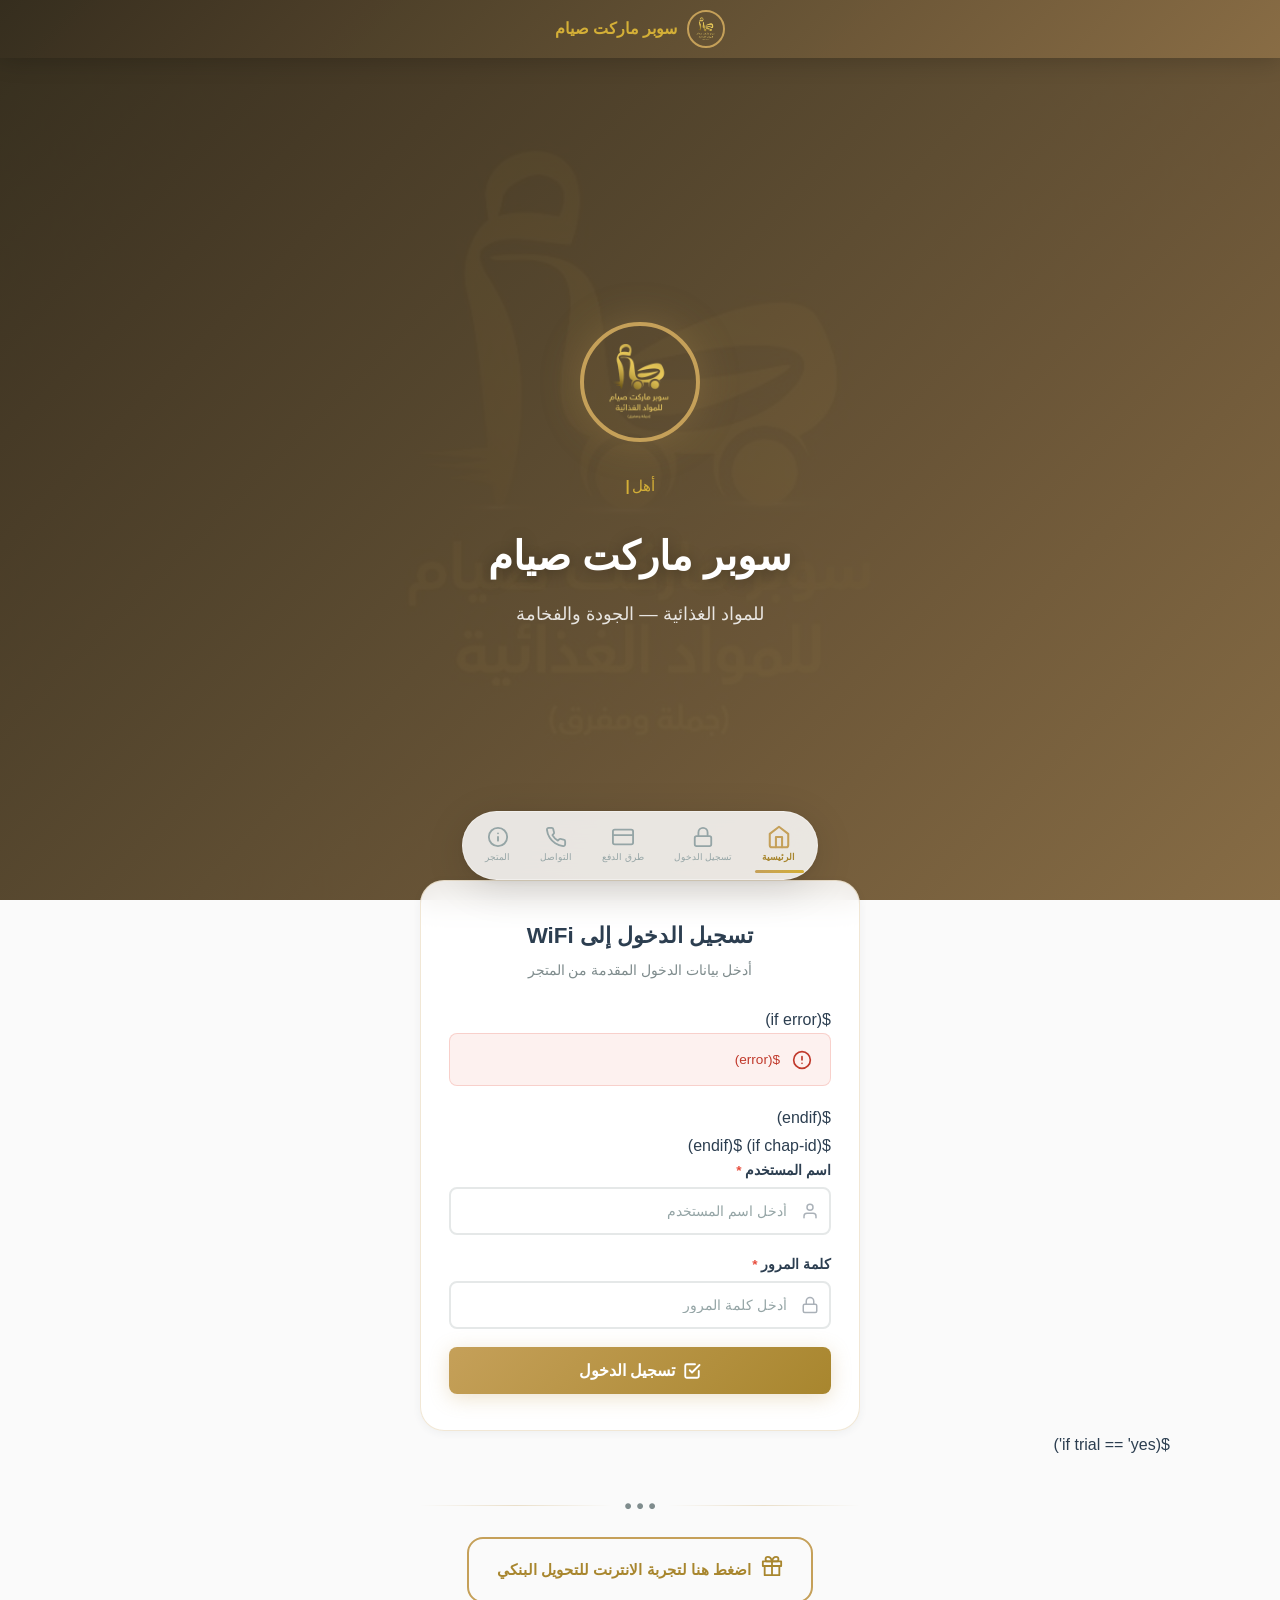
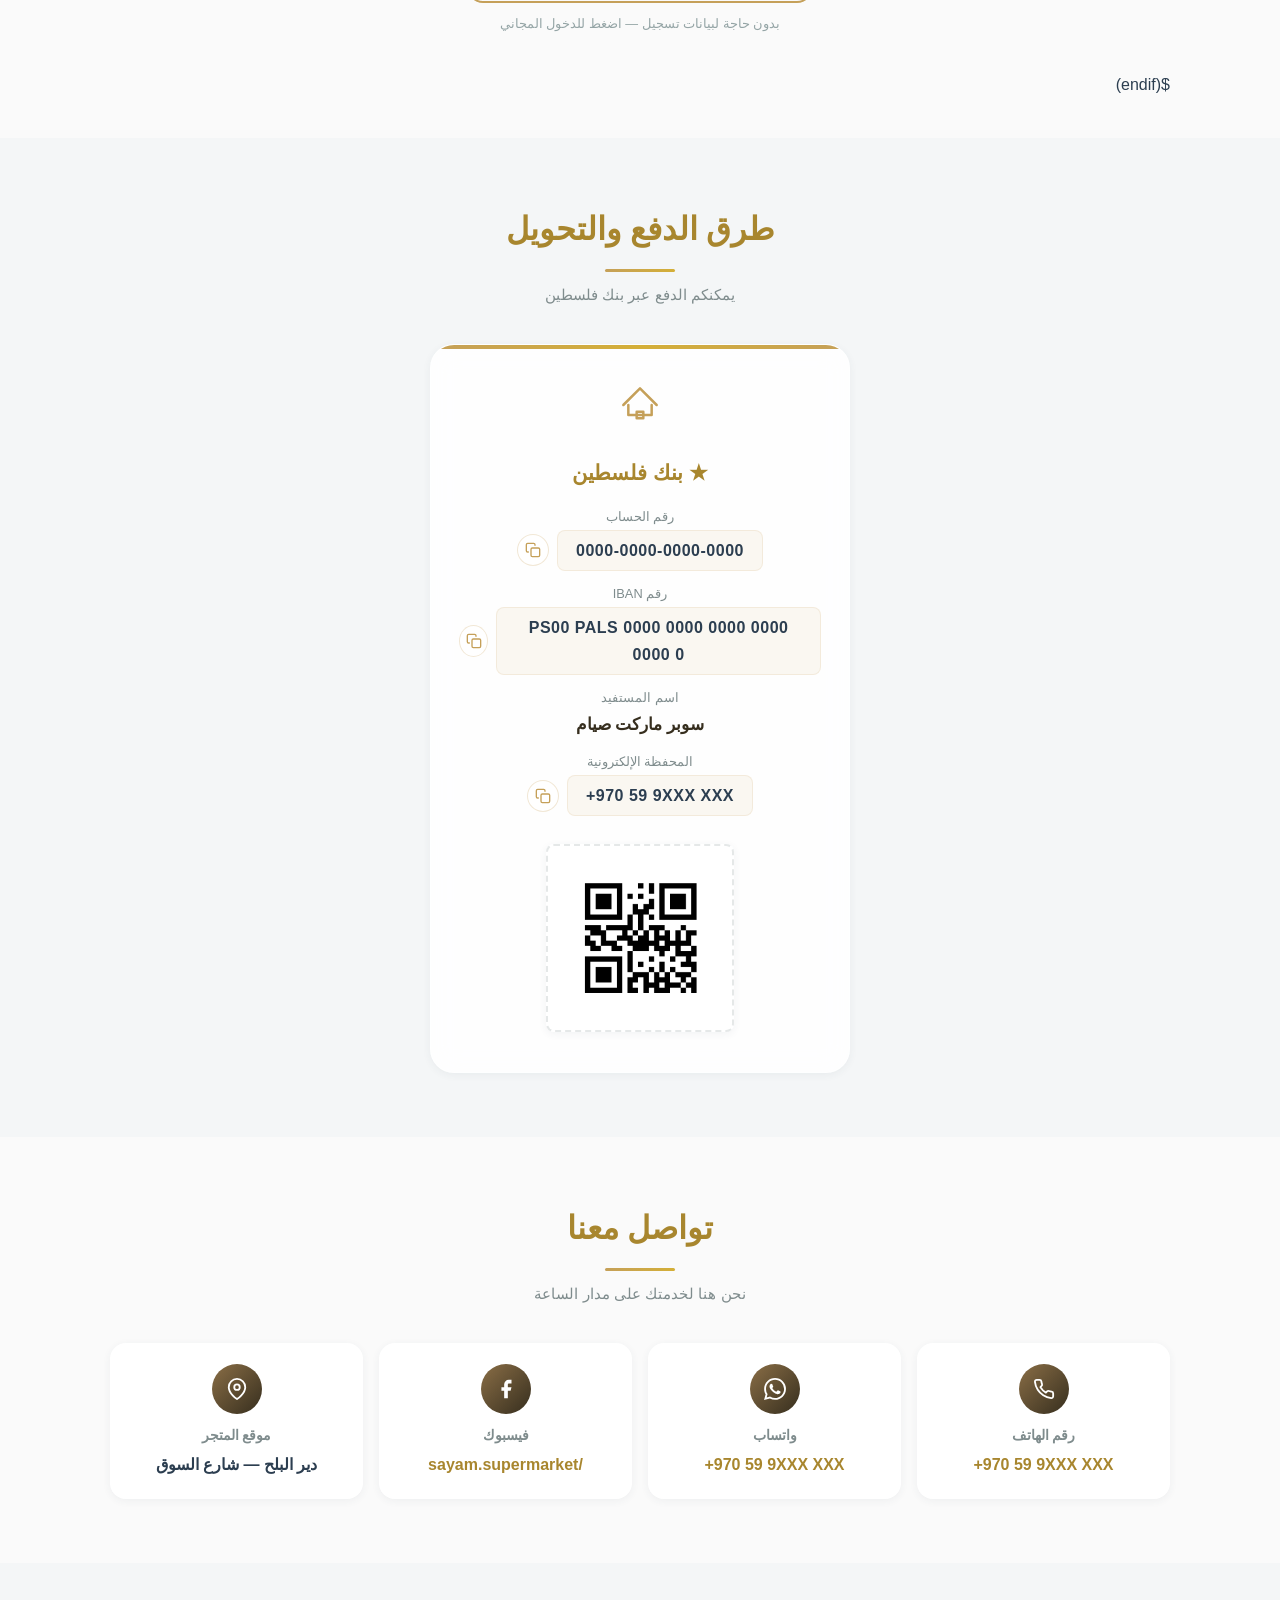
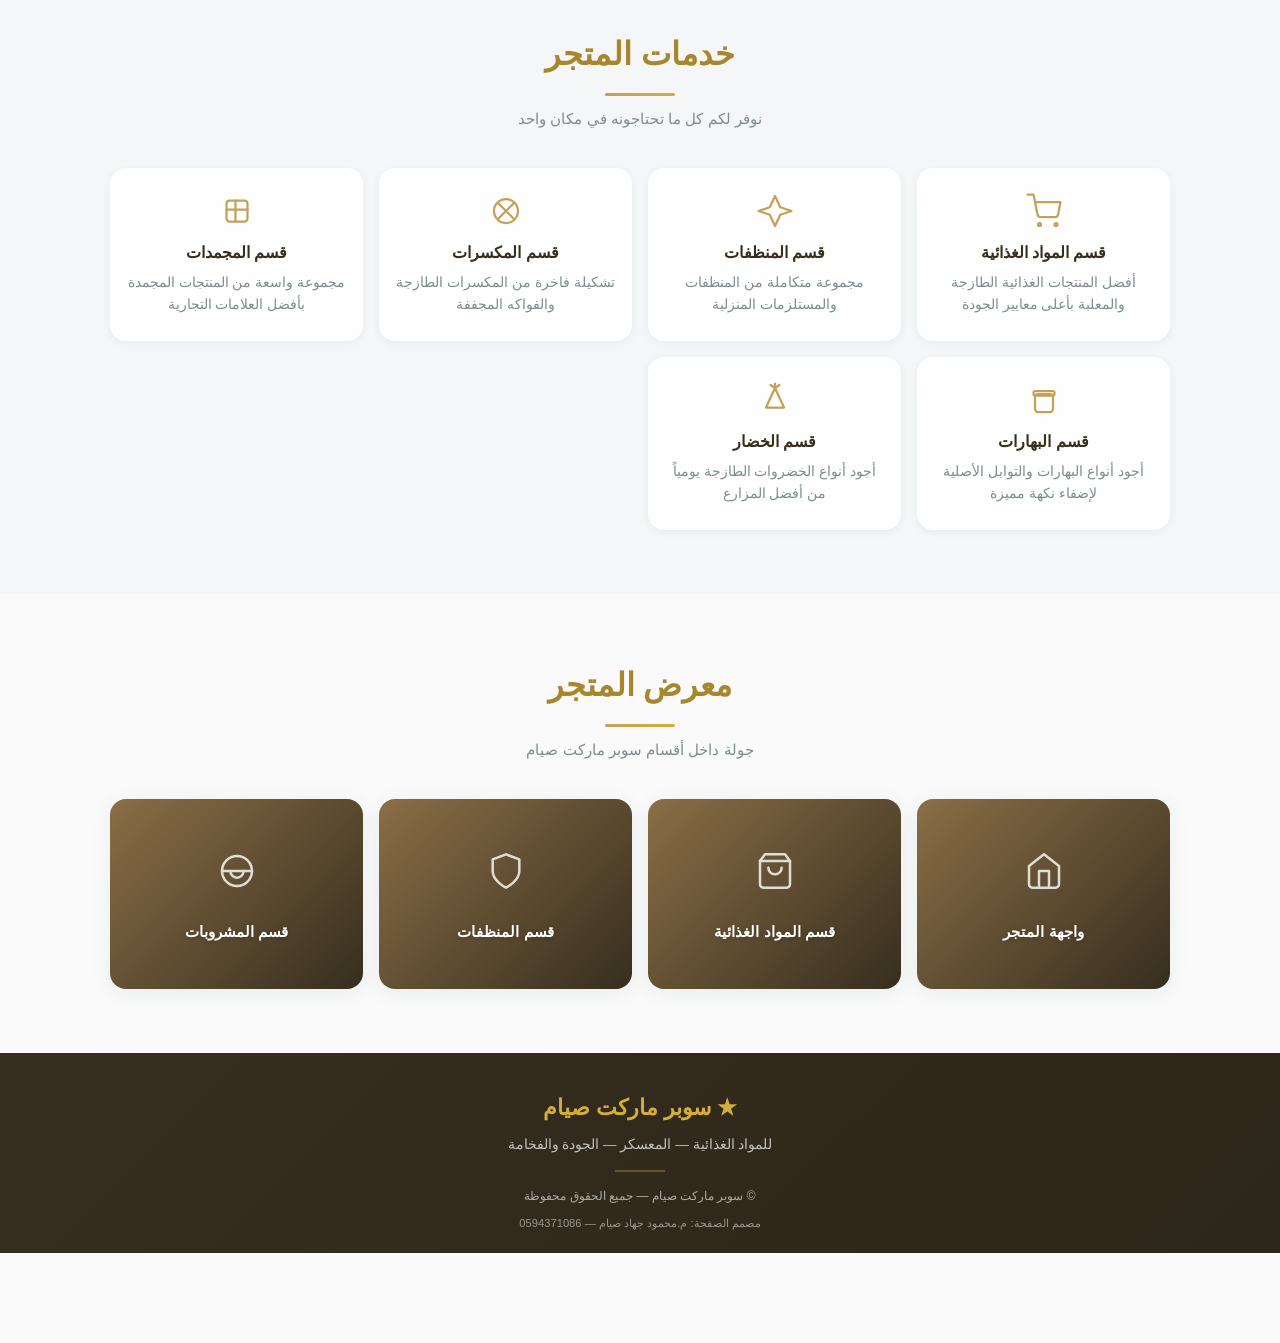
<file: index.html>
<!doctype html>
<html lang="ar" dir="rtl">
  <head>
    <meta charset="UTF-8" />
    <meta
      name="viewport"
      content="width=device-width,initial-scale=1.0,maximum-scale=5.0,user-scalable=yes"
    />
    <meta http-equiv="X-UA-Compatible" content="IE=edge" />
    <title>سوبر ماركت صيام - WiFi Hotspot</title>
    <meta
      name="description"
      content="بوابة الدخول لشبكة WiFi - سوبر ماركت صيام"
    />
    <meta name="theme-color" content="#362E1E" />
    <link rel="stylesheet" href="style.css" />
  </head>
  <body class="has-bottom-nav">
    <!-- ===== HEADER ===== -->
    <header class="header">
      <div class="container">
        <div class="header-brand">
          <img
            src="images/logo.png"
            alt="سوبر ماركت صيام"
            class="header-logo"
          />
          <span class="header-title">سوبر ماركت صيام</span>
        </div>
      </div>
    </header>

    <!-- ===== HERO ===== -->
    <section class="hero" id="home">
      <div class="hero-bg"></div>
      <div class="hero-content">
        <div class="hero-logo-wrap">
          <img src="images/logo.png" alt="سوبر ماركت صيام" class="hero-logo" />
        </div>
        <div class="hero-typing" id="hero-typing"></div>
        <h1 class="hero-title">سوبر ماركت صيام</h1>
        <p class="hero-subtitle">للمواد الغذائية — الجودة والفخامة</p>
      </div>
    </section>

    <!-- ===== LOGIN ===== -->
    <section class="login-section" id="login">
      <div class="container">
        <div class="login-card glass-card gold-border">
          <div class="login-card-header">
            <h2>تسجيل الدخول إلى WiFi</h2>
            <p>أدخل بيانات الدخول المقدمة من المتجر</p>
          </div>
          $(if error)
          <div class="error-alert">
            <svg
              class="error-icon"
              viewBox="0 0 24 24"
              fill="none"
              stroke="currentColor"
              stroke-width="2"
              stroke-linecap="round"
              stroke-linejoin="round"
            >
              <circle cx="12" cy="12" r="10" />
              <line x1="12" y1="8" x2="12" y2="12" />
              <line x1="12" y1="16" x2="12.01" y2="16" />
            </svg>
            <span>$(error)</span>
          </div>
          $(endif)
          <form
            id="login-form"
            action="$(link-login-only)"
            method="post"
            autocomplete="off"
          >
            <input type="hidden" name="dst" value="$(link-orig)" />
            <input type="hidden" name="popup" value="true" />
            $(if chap-id)
            <input type="hidden" name="chap-id" value="$(chap-id)" />
            <input
              type="hidden"
              name="chap-challenge"
              value="$(chap-challenge)"
            />
            $(endif)
            <div class="form-group">
              <label for="login-username"
                >اسم المستخدم <span class="required">*</span></label
              >
              <div class="input-wrapper">
                <span class="input-icon">
                  <svg
                    viewBox="0 0 24 24"
                    width="18"
                    height="18"
                    fill="none"
                    stroke="currentColor"
                    stroke-width="2"
                    stroke-linecap="round"
                    stroke-linejoin="round"
                  >
                    <path d="M20 21v-2a4 4 0 0 0-4-4H8a4 4 0 0 0-4 4v2" />
                    <circle cx="12" cy="7" r="4" />
                  </svg>
                </span>
                <input
                  type="text"
                  id="login-username"
                  name="username"
                  placeholder="أدخل اسم المستخدم"
                  required
                  autocomplete="username"
                />
              </div>
            </div>
            <div class="form-group">
              <label for="login-password"
                >كلمة المرور <span class="required">*</span></label
              >
              <div class="input-wrapper">
                <span class="input-icon">
                  <svg
                    viewBox="0 0 24 24"
                    width="18"
                    height="18"
                    fill="none"
                    stroke="currentColor"
                    stroke-width="2"
                    stroke-linecap="round"
                    stroke-linejoin="round"
                  >
                    <rect x="3" y="11" width="18" height="11" rx="2" ry="2" />
                    <path d="M7 11V7a5 5 0 0 1 10 0v4" />
                  </svg>
                </span>
                <input
                  type="password"
                  id="login-password"
                  name="password"
                  placeholder="أدخل كلمة المرور"
                  required
                  autocomplete="current-password"
                />
              </div>
            </div>
            <button type="submit" id="login-btn" class="btn btn-primary">
              <svg
                viewBox="0 0 24 24"
                width="18"
                height="18"
                fill="none"
                stroke="currentColor"
                stroke-width="2.5"
                stroke-linecap="round"
                stroke-linejoin="round"
              >
                <polyline points="9 11 12 14 22 4" />
                <path
                  d="M21 12v7a2 2 0 0 1-2 2H5a2 2 0 0 1-2-2V5a2 2 0 0 1 2-2h11"
                />
              </svg>
              تسجيل الدخول
            </button>
          </form>
        </div>

        $(if trial == 'yes')
        <div class="trial-section">
          <div class="trial-divider"><span>&#9679; &#9679; &#9679;</span></div>
          <a
            href="$(link-login-only)?dst=$(link-orig-esc)&username=T-$(mac-esc)"
            class="trial-btn"
            rel="nofollow"
          >
            <span class="trial-btn-icon">
              <svg
                viewBox="0 0 24 24"
                width="22"
                height="22"
                fill="none"
                stroke="currentColor"
                stroke-width="2"
                stroke-linecap="round"
                stroke-linejoin="round"
              >
                <polyline points="20 12 20 22 4 22 4 12" />
                <rect x="2" y="7" width="20" height="5" />
                <line x1="12" y1="7" x2="12" y2="22" />
                <path d="M12 7H7.5a2.5 2.5 0 0 1 0-5C11 2 12 7 12 7z" />
                <path d="M12 7h4.5a2.5 2.5 0 0 0 0-5C13 2 12 7 12 7z" />
              </svg>
            </span>
            اضغط هنا لتجربة الانترنت للتحويل البنكي
          </a>
          <span class="trial-hint"
            >بدون حاجة لبيانات تسجيل — اضغط للدخول المجاني</span
          >
        </div>
        $(endif)
      </div>
    </section>

    <!-- ===== PAYMENT ===== -->
    <section class="section payment" id="payment">
      <div class="container">
        <h2 class="section-title">طرق الدفع والتحويل</h2>
        <p class="section-subtitle">يمكنكم الدفع عبر بنك فلسطين</p>
        <div class="payment-single glass-card animate-on-scroll">
          <div class="payment-icon">
            <svg
              viewBox="0 0 24 24"
              width="40"
              height="40"
              fill="none"
              stroke="var(--gold)"
              stroke-width="1.5"
              stroke-linecap="round"
              stroke-linejoin="round"
            >
              <polyline points="2 12 12 2 22 12" />
              <path d="M5 12v6h14v-6" />
              <rect x="10" y="16" width="4" height="4" />
            </svg>
          </div>
          <div class="payment-bank-name">&#9733; بنك فلسطين</div>
          <div class="payment-row">
            <div class="label">رقم الحساب</div>
            <div class="value-copy-wrap">
              <span class="value" dir="ltr">0000-0000-0000-0000</span>
              <button
                class="copy-btn"
                data-copy="0000-0000-0000-0000"
                data-msg="تم نسخ رقم الحساب"
                type="button"
                title="نسخ"
              >
                <svg
                  viewBox="0 0 24 24"
                  width="16"
                  height="16"
                  fill="none"
                  stroke="currentColor"
                  stroke-width="2"
                  stroke-linecap="round"
                  stroke-linejoin="round"
                >
                  <rect x="9" y="9" width="13" height="13" rx="2" ry="2" />
                  <path
                    d="M5 15H4a2 2 0 0 1-2-2V4a2 2 0 0 1 2-2h9a2 2 0 0 1 2 2v1"
                  />
                </svg>
              </button>
            </div>
          </div>
          <div class="payment-row">
            <div class="label">رقم IBAN</div>
            <div class="value-copy-wrap">
              <span class="value" dir="ltr"
                >PS00 PALS 0000 0000 0000 0000 0000 0</span
              >
              <button
                class="copy-btn"
                data-copy="PS00 PALS 0000 0000 0000 0000 0000 0"
                data-msg="تم نسخ IBAN"
                type="button"
                title="نسخ"
              >
                <svg
                  viewBox="0 0 24 24"
                  width="16"
                  height="16"
                  fill="none"
                  stroke="currentColor"
                  stroke-width="2"
                  stroke-linecap="round"
                  stroke-linejoin="round"
                >
                  <rect x="9" y="9" width="13" height="13" rx="2" ry="2" />
                  <path
                    d="M5 15H4a2 2 0 0 1-2-2V4a2 2 0 0 1 2-2h9a2 2 0 0 1 2 2v1"
                  />
                </svg>
              </button>
            </div>
          </div>
          <div class="payment-row">
            <div class="label">اسم المستفيد</div>
            <span class="payment-beneficiary">سوبر ماركت صيام</span>
          </div>
          <div class="payment-row">
            <div class="label">المحفظة الإلكترونية</div>
            <div class="value-copy-wrap">
              <span class="value" dir="ltr">+970 59 9XXX XXX</span>
              <button
                class="copy-btn"
                data-copy="+970 59 9XXX XXX"
                data-msg="تم نسخ رقم المحفظة"
                type="button"
                title="نسخ"
              >
                <svg
                  viewBox="0 0 24 24"
                  width="16"
                  height="16"
                  fill="none"
                  stroke="currentColor"
                  stroke-width="2"
                  stroke-linecap="round"
                  stroke-linejoin="round"
                >
                  <rect x="9" y="9" width="13" height="13" rx="2" ry="2" />
                  <path
                    d="M5 15H4a2 2 0 0 1-2-2V4a2 2 0 0 1 2-2h9a2 2 0 0 1 2 2v1"
                  />
                </svg>
              </button>
            </div>
          </div>
          <div class="payment-qr-wrap">
            <img
              src="images/payment-qr.png"
              alt="QR Code بنك فلسطين"
              class="payment-qr"
            />
          </div>
        </div>
      </div>
    </section>

    <!-- ===== CONTACT ===== -->
    <section class="section contact" id="contact">
      <div class="container">
        <h2 class="section-title">تواصل معنا</h2>
        <p class="section-subtitle">نحن هنا لخدمتك على مدار الساعة</p>
        <div class="contact-grid">
          <div class="contact-card glass-card animate-on-scroll stagger-1">
            <div class="contact-card-icon">
              <svg
                viewBox="0 0 24 24"
                width="22"
                height="22"
                fill="none"
                stroke="currentColor"
                stroke-width="2"
                stroke-linecap="round"
                stroke-linejoin="round"
              >
                <path
                  d="M22 16.92v3a2 2 0 0 1-2.18 2 19.79 19.79 0 0 1-8.63-3.07 19.5 19.5 0 0 1-6-6 19.79 19.79 0 0 1-3.07-8.67A2 2 0 0 1 4.11 2h3a2 2 0 0 1 2 1.72 12.84 12.84 0 0 0 .7 2.81 2 2 0 0 1-.45 2.11L8.09 9.91a16 16 0 0 0 6 6l1.27-1.27a2 2 0 0 1 2.11-.45 12.84 12.84 0 0 0 2.81.7A2 2 0 0 1 22 16.92z"
                />
              </svg>
            </div>
            <h3>رقم الهاتف</h3>
            <p class="value" dir="ltr">
              <a href="tel:+970599XXXXXXX">+970 59 9XXX XXX</a>
            </p>
          </div>

          <div class="contact-card glass-card animate-on-scroll stagger-2">
            <div class="contact-card-icon">
              <svg
                viewBox="0 0 24 24"
                width="22"
                height="22"
                fill="currentColor"
              >
                <path
                  d="M17.472 14.382c-.297-.149-1.758-.867-2.03-.967-.273-.099-.471-.148-.67.15-.197.297-.767.966-.94 1.164-.173.199-.347.223-.644.075-.297-.15-1.255-.463-2.39-1.475-.883-.788-1.48-1.761-1.653-2.059-.173-.297-.018-.458.13-.606.134-.133.298-.347.446-.52.149-.174.198-.298.298-.497.099-.198.05-.371-.025-.52-.075-.149-.669-1.612-.916-2.207-.242-.579-.487-.5-.669-.51-.173-.008-.371-.01-.57-.01-.198 0-.52.074-.792.372-.272.297-1.04 1.016-1.04 2.479 0 1.462 1.065 2.875 1.213 3.074.149.198 2.096 3.2 5.077 4.487.709.306 1.262.489 1.694.625.712.227 1.36.195 1.871.118.571-.085 1.758-.719 2.006-1.413.248-.694.248-1.289.173-1.413-.074-.124-.272-.198-.57-.347m-5.421 7.403h-.004a9.87 9.87 0 01-5.031-1.378l-.361-.214-3.741.982.998-3.648-.235-.374a9.86 9.86 0 01-1.51-5.26c.001-5.45 4.436-9.884 9.888-9.884 2.64 0 5.122 1.03 6.988 2.898a9.825 9.825 0 012.893 6.994c-.003 5.45-4.437 9.884-9.885 9.884m8.413-18.297A11.815 11.815 0 0012.05 0C5.495 0 .16 5.335.157 11.892c0 2.096.547 4.142 1.588 5.945L.057 24l6.305-1.654a11.882 11.882 0 005.683 1.448h.005c6.554 0 11.89-5.335 11.893-11.893a11.821 11.821 0 00-3.48-8.413z"
                />
              </svg>
            </div>
            <h3>واتساب</h3>
            <p class="value" dir="ltr">
              <a
                href="https://wa.me/970599XXXXXXX"
                target="_blank"
                rel="noopener"
                >+970 59 9XXX XXX</a
              >
            </p>
          </div>

          <div class="contact-card glass-card animate-on-scroll stagger-3">
            <div class="contact-card-icon">
              <svg
                viewBox="0 0 24 24"
                width="22"
                height="22"
                fill="currentColor"
              >
                <path
                  d="M18 2h-3a5 5 0 00-5 5v3H7v4h3v8h4v-8h3l1-4h-4V7a1 1 0 011-1h3z"
                />
              </svg>
            </div>
            <h3>فيسبوك</h3>
            <p class="value">
              <a
                href="https://facebook.com/sayam.supermarket"
                target="_blank"
                rel="noopener"
                >/sayam.supermarket</a
              >
            </p>
          </div>

          <div class="contact-card glass-card animate-on-scroll stagger-4">
            <div class="contact-card-icon">
              <svg
                viewBox="0 0 24 24"
                width="22"
                height="22"
                fill="none"
                stroke="currentColor"
                stroke-width="2"
                stroke-linecap="round"
                stroke-linejoin="round"
              >
                <path d="M21 10c0 7-9 13-9 13s-9-6-9-13a9 9 0 0118 0z" />
                <circle cx="12" cy="10" r="3" />
              </svg>
            </div>
            <h3>موقع المتجر</h3>
            <p class="value">دير البلح — شارع السوق</p>
          </div>
        </div>
      </div>
    </section>

    <!-- ===== SERVICES ===== -->
    <section class="section services" id="about">
      <div class="container">
        <h2 class="section-title">خدمات المتجر</h2>
        <p class="section-subtitle">نوفر لكم كل ما تحتاجونه في مكان واحد</p>
        <div class="services-grid">
          <div class="service-card glass-card animate-on-scroll stagger-1">
            <span class="service-card-icon">
              <svg
                viewBox="0 0 24 24"
                width="36"
                height="36"
                fill="none"
                stroke="var(--gold)"
                stroke-width="1.5"
                stroke-linecap="round"
                stroke-linejoin="round"
              >
                <circle cx="9" cy="21" r="1" />
                <circle cx="20" cy="21" r="1" />
                <path d="M1 1h4l2.68 13.39a2 2 0 0 0 2 1.61h9.72a2 2 0 0 0 2-1.61L23 6H6" />
              </svg>
            </span>
            <h3>قسم المواد الغذائية</h3>
            <p>أفضل المنتجات الغذائية الطازجة والمعلبة بأعلى معايير الجودة</p>
          </div>

          <div class="service-card glass-card animate-on-scroll stagger-2">
            <span class="service-card-icon">
              <svg
                viewBox="0 0 24 24"
                width="36"
                height="36"
                fill="none"
                stroke="var(--gold)"
                stroke-width="1.5"
                stroke-linecap="round"
                stroke-linejoin="round"
              >
                <polygon points="12 2 15.5 9.5 23 12 15.5 14.5 12 22 8.5 14.5 1 12 8.5 9.5" />
              </svg>
            </span>
            <h3>قسم المنظفات</h3>
            <p>مجموعة متكاملة من المنظفات والمستلزمات المنزلية</p>
          </div>

          <div class="service-card glass-card animate-on-scroll stagger-3">
            <span class="service-card-icon">
              <svg
                viewBox="0 0 24 24"
                width="36"
                height="36"
                fill="none"
                stroke="var(--gold)"
                stroke-width="1.5"
                stroke-linecap="round"
                stroke-linejoin="round"
              >
                <circle cx="12" cy="12" r="8" />
                <path d="M7 7l10 10M17 7l-10 10" />
              </svg>
            </span>
            <h3>قسم المكسرات</h3>
            <p>تشكيلة فاخرة من المكسرات الطازجة والفواكه المجففة</p>
          </div>

          <div class="service-card glass-card animate-on-scroll stagger-4">
            <span class="service-card-icon">
              <svg
                viewBox="0 0 24 24"
                width="36"
                height="36"
                fill="none"
                stroke="var(--gold)"
                stroke-width="1.5"
                stroke-linecap="round"
                stroke-linejoin="round"
              >
                <rect x="5" y="5" width="14" height="14" rx="2" />
                <path d="M5 11h14M11 5v14" />
              </svg>
            </span>
            <h3>قسم المجمدات</h3>
            <p>مجموعة واسعة من المنتجات المجمدة بأفضل العلامات التجارية</p>
          </div>

          <div class="service-card glass-card animate-on-scroll stagger-5">
            <span class="service-card-icon">
              <svg
                viewBox="0 0 24 24"
                width="36"
                height="36"
                fill="none"
                stroke="var(--gold)"
                stroke-width="1.5"
                stroke-linecap="round"
                stroke-linejoin="round"
              >
                <rect x="6" y="8" width="12" height="12" rx="2" />
                <rect x="5" y="6" width="14" height="3" rx="1" />
              </svg>
            </span>
            <h3>قسم البهارات</h3>
            <p>أجود أنواع البهارات والتوابل الأصلية لإضفاء نكهة مميزة</p>
          </div>

          <div class="service-card glass-card animate-on-scroll stagger-6">
            <span class="service-card-icon">
              <svg
                viewBox="0 0 24 24"
                width="36"
                height="36"
                fill="none"
                stroke="var(--gold)"
                stroke-width="1.5"
                stroke-linecap="round"
                stroke-linejoin="round"
              >
                <polygon points="12,4 6,17 18,17" />
                <line x1="12" y1="4" x2="12" y2="1" />
                <line x1="12" y1="4" x2="9" y2="2" />
                <line x1="12" y1="4" x2="15" y2="2" />
              </svg>
            </span>
            <h3>قسم الخضار</h3>
            <p>أجود أنواع الخضروات الطازجة يومياً من أفضل المزارع</p>
          </div>
        </div>
      </div>
    </section>

    <!-- ===== GALLERY ===== -->
    <section class="section gallery">
      <div class="container">
        <h2 class="section-title">معرض المتجر</h2>
        <p class="section-subtitle">جولة داخل أقسام سوبر ماركت صيام</p>
        <div class="gallery-grid">
          <div class="gallery-item animate-on-scroll stagger-1">
            <div class="gallery-placeholder">
              <span class="gallery-placeholder-icon">
                <svg
                  viewBox="0 0 24 24"
                  width="40"
                  height="40"
                  fill="none"
                  stroke="currentColor"
                  stroke-width="1.5"
                  stroke-linecap="round"
                  stroke-linejoin="round"
                >
                  <path d="M3 9l9-7 9 7v11a2 2 0 01-2 2H5a2 2 0 01-2-2z" />
                  <polyline points="9 22 9 12 15 12 15 22" />
                </svg>
              </span>
              <span>واجهة المتجر</span>
            </div>
          </div>

          <div class="gallery-item animate-on-scroll stagger-2">
            <div class="gallery-placeholder">
              <span class="gallery-placeholder-icon">
                <svg
                  viewBox="0 0 24 24"
                  width="40"
                  height="40"
                  fill="none"
                  stroke="currentColor"
                  stroke-width="1.5"
                  stroke-linecap="round"
                  stroke-linejoin="round"
                >
                  <path d="M6 2L3 6v14a2 2 0 002 2h14a2 2 0 002-2V6l-3-4z" />
                  <line x1="3" y1="6" x2="21" y2="6" />
                  <path d="M16 10a4 4 0 01-8 0" />
                </svg>
              </span>
              <span>قسم المواد الغذائية</span>
            </div>
          </div>

          <div class="gallery-item animate-on-scroll stagger-3">
            <div class="gallery-placeholder">
              <span class="gallery-placeholder-icon">
                <svg
                  viewBox="0 0 24 24"
                  width="40"
                  height="40"
                  fill="none"
                  stroke="currentColor"
                  stroke-width="1.5"
                  stroke-linecap="round"
                  stroke-linejoin="round"
                >
                  <path d="M12 22s8-4 8-10V5l-8-3-8 3v7c0 6 8 10 8 10z" />
                </svg>
              </span>
              <span>قسم المنظفات</span>
            </div>
          </div>

          <div class="gallery-item animate-on-scroll stagger-4">
            <div class="gallery-placeholder">
              <span class="gallery-placeholder-icon">
                <svg
                  viewBox="0 0 24 24"
                  width="40"
                  height="40"
                  fill="none"
                  stroke="currentColor"
                  stroke-width="1.5"
                  stroke-linecap="round"
                  stroke-linejoin="round"
                >
                  <path d="M12 21a9 9 0 010-18" />
                  <path d="M12 3a9 9 0 010 18" />
                  <path d="M3 12h18" />
                  <path d="M16 12a4 4 0 01-8 0" />
                </svg>
              </span>
              <span>قسم المشروبات</span>
            </div>
          </div>
        </div>
      </div>
    </section>

    <!-- ===== FOOTER ===== -->
    <footer class="footer">
      <div class="container">
        <div class="footer-brand">
          &#9733; سوبر ماركت <span class="footer-gold">صيام</span>
        </div>
        <p class="footer-text">للمواد الغذائية — المعسكر — الجودة والفخامة</p>
        <div class="footer-divider"></div>
        <p class="footer-copyright">
          &copy; سوبر ماركت صيام — جميع الحقوق محفوظة
        </p>
        <p class="footer-credit">مصمم الصفحة: م.محمود جهاد صيام — 0594371086</p>
      </div>
    </footer>

    <nav class="bottom-nav" id="bottom-nav" aria-label="التنقل الرئيسي">
      <div class="bottom-nav-inner">
        <a href="#home" class="nav-item active" data-section="home">
          <span class="nav-icon">
            <svg viewBox="0 0 24 24" fill="none" stroke="currentColor" stroke-width="2" stroke-linecap="round" stroke-linejoin="round"><path d="M3 9l9-7 9 7v11a2 2 0 0 1-2 2H5a2 2 0 0 1-2-2z"/><polyline points="9 22 9 12 15 12 15 22"/></svg>
          </span>
          <span class="nav-label">الرئيسية</span>
        </a>
        <a href="#login" class="nav-item" data-section="login">
          <span class="nav-icon">
            <svg viewBox="0 0 24 24" fill="none" stroke="currentColor" stroke-width="2" stroke-linecap="round" stroke-linejoin="round"><rect x="3" y="11" width="18" height="11" rx="2" ry="2"/><path d="M7 11V7a5 5 0 0 1 10 0v4"/></svg>
          </span>
          <span class="nav-label">تسجيل الدخول</span>
        </a>
        <a href="#payment" class="nav-item" data-section="payment">
          <span class="nav-icon">
            <svg viewBox="0 0 24 24" fill="none" stroke="currentColor" stroke-width="2" stroke-linecap="round" stroke-linejoin="round"><rect x="1" y="4" width="22" height="16" rx="2" ry="2"/><line x1="1" y1="10" x2="23" y2="10"/></svg>
          </span>
          <span class="nav-label">طرق الدفع</span>
        </a>
        <a href="#contact" class="nav-item" data-section="contact">
          <span class="nav-icon">
            <svg viewBox="0 0 24 24" fill="none" stroke="currentColor" stroke-width="2" stroke-linecap="round" stroke-linejoin="round"><path d="M22 16.92v3a2 2 0 0 1-2.18 2 19.79 19.79 0 0 1-8.63-3.07 19.5 19.5 0 0 1-6-6 19.79 19.79 0 0 1-3.07-8.67A2 2 0 0 1 4.11 2h3a2 2 0 0 1 2 1.72 12.84 12.84 0 0 0 .7 2.81 2 2 0 0 1-.45 2.11L8.09 9.91a16 16 0 0 0 6 6l1.27-1.27a2 2 0 0 1 2.11-.45 12.84 12.84 0 0 0 2.81.7A2 2 0 0 1 22 16.92z"/></svg>
          </span>
          <span class="nav-label">التواصل</span>
        </a>
        <a href="#about" class="nav-item" data-section="about">
          <span class="nav-icon">
            <svg viewBox="0 0 24 24" fill="none" stroke="currentColor" stroke-width="2" stroke-linecap="round" stroke-linejoin="round"><circle cx="12" cy="12" r="10"/><line x1="12" y1="16" x2="12" y2="12"/><line x1="12" y1="8" x2="12.01" y2="8"/></svg>
          </span>
          <span class="nav-label">المتجر</span>
        </a>
        <div class="nav-indicator" id="nav-indicator"></div>
      </div>
    </nav>

    <script src="script.js"></script>
  </body>
</html>
</file>
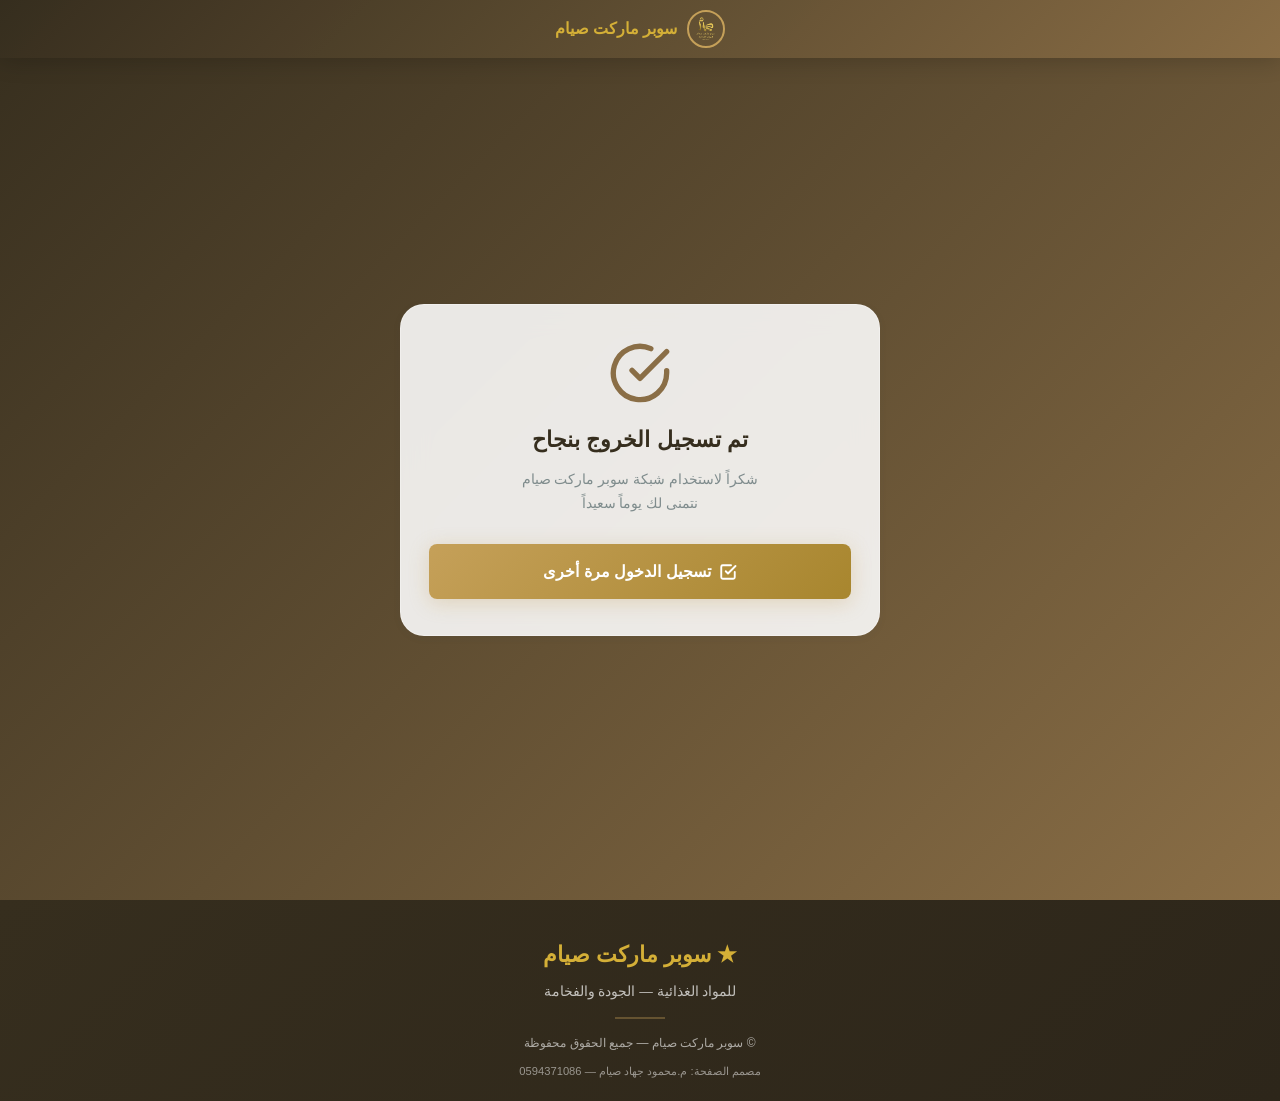
<file: logout.html>
<!DOCTYPE html>
<html lang="ar" dir="rtl">
<head>
  <meta charset="UTF-8">
  <meta name="viewport" content="width=device-width,initial-scale=1.0,maximum-scale=5.0,user-scalable=yes">
  <meta http-equiv="X-UA-Compatible" content="IE=edge">
  <title>سوبر ماركت صيام - تم تسجيل الخروج</title>
  <meta name="description" content="تم تسجيل الخروج من WiFi - سوبر ماركت صيام">
  <meta name="theme-color" content="#362E1E">
  <link rel="stylesheet" href="style.css">
</head>
<body>
  <header class="header">
    <div class="container">
      <div class="header-brand">
        <img src="images/logo.png" alt="سوبر ماركت صيام" class="header-logo">
        <span class="header-title">سوبر ماركت صيام</span>
      </div>
    </div>
  </header>

  <div class="hotspot-page">
    <div class="hotspot-body">
      <div class="hotspot-card glass-card">
        <div class="logout-icon">
          <svg viewBox="0 0 24 24" fill="none" stroke="var(--green-medium)" stroke-width="2" stroke-linecap="round" stroke-linejoin="round"><path d="M22 11.08V12a10 10 0 1 1-5.93-9.14"/><polyline points="22 4 12 14.01 9 11.01"/></svg>
        </div>
        <h2 style="color:var(--green-dark)">تم تسجيل الخروج بنجاح</h2>
        <p>شكراً لاستخدام شبكة سوبر ماركت صيام<br>نتمنى لك يوماً سعيداً</p>
        <a href="$(link-login)" class="btn btn-primary">
          <svg viewBox="0 0 24 24" width="18" height="18" fill="none" stroke="currentColor" stroke-width="2.5" stroke-linecap="round" stroke-linejoin="round"><polyline points="9 11 12 14 22 4"/><path d="M21 12v7a2 2 0 0 1-2 2H5a2 2 0 0 1-2-2V5a2 2 0 0 1 2-2h11"/></svg>
          تسجيل الدخول مرة أخرى
        </a>
      </div>
    </div>
  </div>

  <footer class="footer">
    <div class="container">
      <div class="footer-brand">&#9733; سوبر ماركت <span class="footer-gold">صيام</span></div>
      <p class="footer-text">للمواد الغذائية — الجودة والفخامة</p>
      <div class="footer-divider"></div>
      <p class="footer-copyright">&copy; سوبر ماركت صيام — جميع الحقوق محفوظة</p>
      <p class="footer-credit">مصمم الصفحة: م.محمود جهاد صيام — 0594371086</p>
    </div>
  </footer>
</body>
</html>
</file>
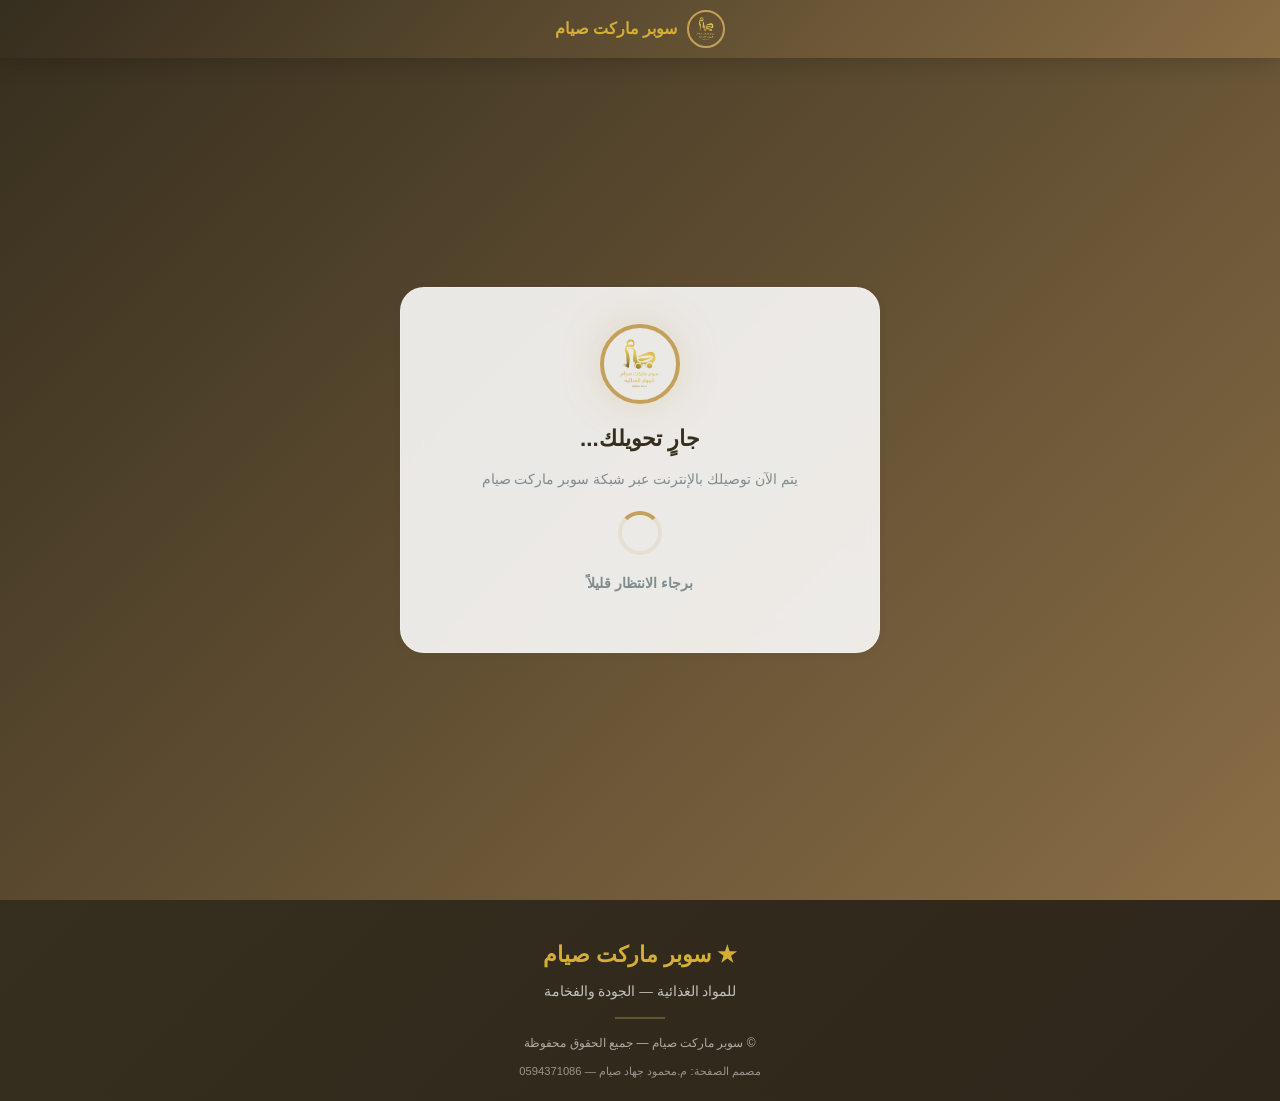
<file: redirect.html>
<!DOCTYPE html>
<html lang="ar" dir="rtl">
<head>
  <meta charset="UTF-8">
  <meta name="viewport" content="width=device-width,initial-scale=1.0,maximum-scale=5.0,user-scalable=yes">
  <meta http-equiv="X-UA-Compatible" content="IE=edge">
  <meta http-equiv="refresh" content="3;url=$(link-orig)">
  <title>سوبر ماركت صيام - جارٍ التحويل</title>
  <meta name="description" content="جارٍ تحويلك إلى الإنترنت - سوبر ماركت صيام">
  <meta name="theme-color" content="#362E1E">
  <link rel="stylesheet" href="style.css">
</head>
<body>
  <header class="header">
    <div class="container">
      <div class="header-brand">
        <img src="images/logo.png" alt="سوبر ماركت صيام" class="header-logo">
        <span class="header-title">سوبر ماركت صيام</span>
      </div>
    </div>
  </header>

  <div class="hotspot-page">
    <div class="hotspot-body">
      <div class="hotspot-card glass-card">
        <img src="images/logo.png" alt="سوبر ماركت صيام" class="hero-logo">
        <h2 style="color:var(--green-dark)">جارٍ تحويلك...</h2>
        <p>يتم الآن توصيلك بالإنترنت عبر شبكة سوبر ماركت صيام</p>
        <div class="spinner"></div>
        <p class="redirect-msg">برجاء الانتظار قليلاً</p>
      </div>
    </div>
  </div>

  <footer class="footer">
    <div class="container">
      <div class="footer-brand">&#9733; سوبر ماركت <span class="footer-gold">صيام</span></div>
      <p class="footer-text">للمواد الغذائية — الجودة والفخامة</p>
      <div class="footer-divider"></div>
      <p class="footer-copyright">&copy; سوبر ماركت صيام — جميع الحقوق محفوظة</p>
      <p class="footer-credit">مصمم الصفحة: م.محمود جهاد صيام — 0594371086</p>
    </div>
  </footer>

</body>
</html>
</file>
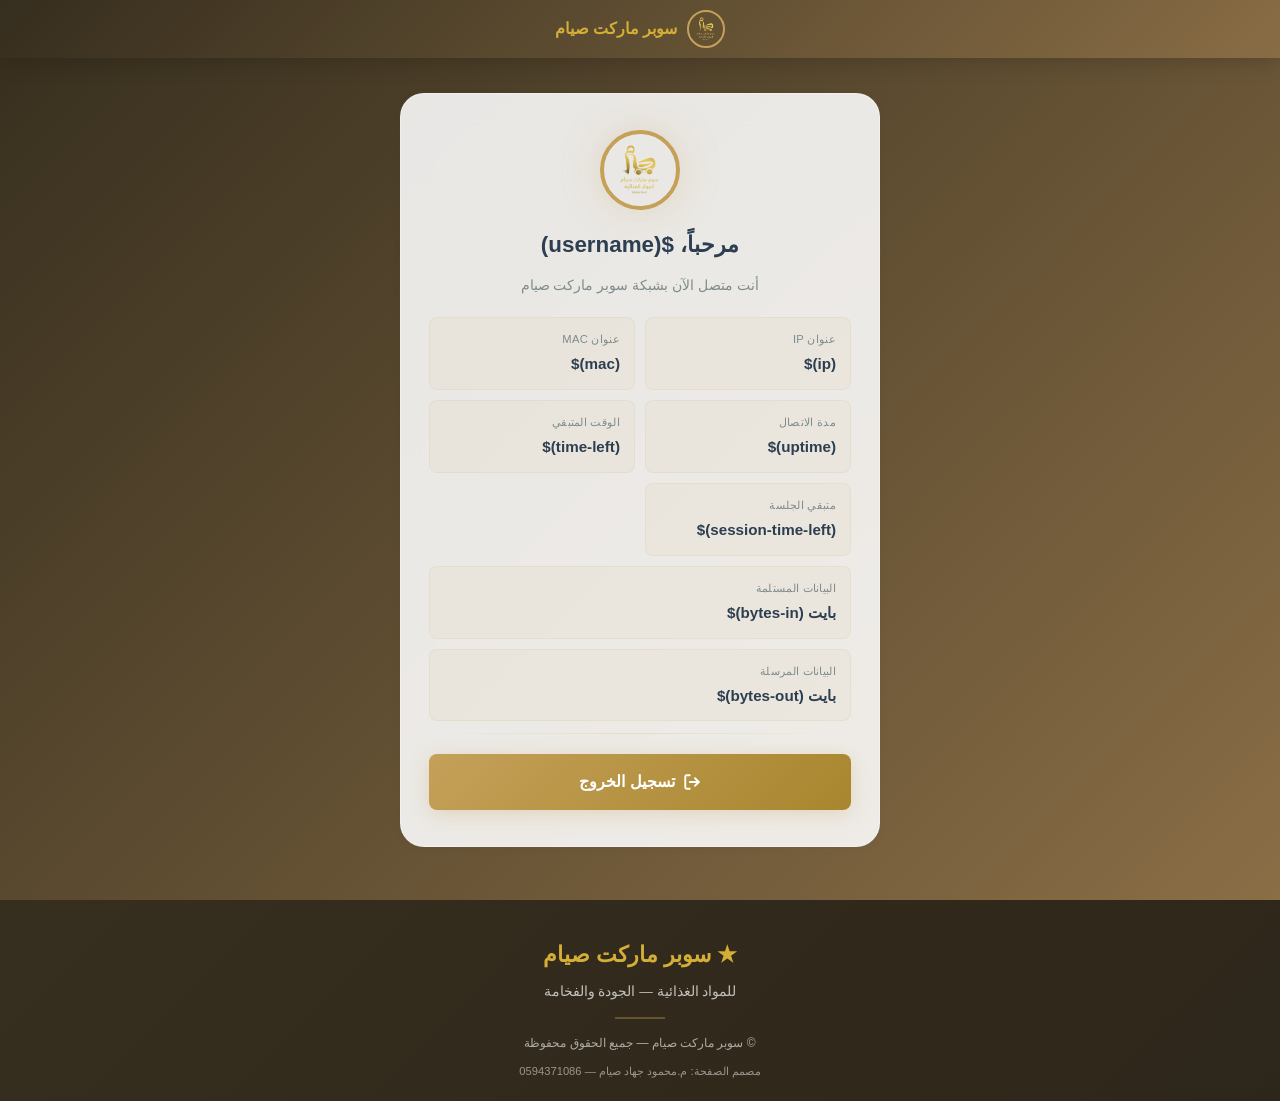
<file: status.html>
<!DOCTYPE html>
<html lang="ar" dir="rtl">
<head>
  <meta charset="UTF-8">
  <meta name="viewport" content="width=device-width,initial-scale=1.0,maximum-scale=5.0,user-scalable=yes">
  <meta http-equiv="X-UA-Compatible" content="IE=edge">
  <meta http-equiv="refresh" content="$(refresh-time);url=$(link-login)">
  <title>سوبر ماركت صيام - جلسة متصلة</title>
  <meta name="description" content="حالة اتصال WiFi - سوبر ماركت صيام">
  <meta name="theme-color" content="#362E1E">
  <link rel="stylesheet" href="style.css">
</head>
<body>
  <header class="header">
    <div class="container">
      <div class="header-brand">
        <img src="images/logo.png" alt="سوبر ماركت صيام" class="header-logo">
        <span class="header-title">سوبر ماركت صيام</span>
      </div>
    </div>
  </header>

  <div class="hotspot-page">
    <div class="hotspot-body">
      <div class="hotspot-card glass-card">
        <img src="images/logo.png" alt="سوبر ماركت صيام" class="hero-logo">
        <h2>مرحباً، $(username)</h2>
        <p>أنت متصل الآن بشبكة سوبر ماركت صيام</p>

        <div class="status-grid">
          <div class="status-item">
            <span class="status-label">عنوان IP</span>
            <span class="status-value">$(ip)</span>
          </div>
          <div class="status-item">
            <span class="status-label">عنوان MAC</span>
            <span class="status-value">$(mac)</span>
          </div>
          <div class="status-item">
            <span class="status-label">مدة الاتصال</span>
            <span class="status-value">$(uptime)</span>
          </div>
          <div class="status-item">
            <span class="status-label">الوقت المتبقي</span>
            <span class="status-value">$(time-left)</span>
          </div>
          <div class="status-item">
            <span class="status-label">متبقي الجلسة</span>
            <span class="status-value">$(session-time-left)</span>
          </div>
          <div class="status-item status-item-full">
            <span class="status-label">البيانات المستلمة</span>
            <span class="status-value">$(bytes-in) بايت</span>
          </div>
          <div class="status-item status-item-full">
            <span class="status-label">البيانات المرسلة</span>
            <span class="status-value">$(bytes-out) بايت</span>
          </div>
        </div>

        <div class="status-divider"></div>

        <a href="$(link-logout)" class="btn btn-primary">
          <svg viewBox="0 0 24 24" width="18" height="18" fill="none" stroke="currentColor" stroke-width="2.5" stroke-linecap="round" stroke-linejoin="round"><path d="M9 21H5a2 2 0 0 1-2-2V5a2 2 0 0 1 2-2h4"/><polyline points="16 17 21 12 16 7"/><line x1="21" y1="12" x2="9" y2="12"/></svg>
          تسجيل الخروج
        </a>
      </div>
    </div>
  </div>

  <footer class="footer">
    <div class="container">
      <div class="footer-brand">&#9733; سوبر ماركت <span class="footer-gold">صيام</span></div>
      <p class="footer-text">للمواد الغذائية — الجودة والفخامة</p>
      <div class="footer-divider"></div>
      <p class="footer-copyright">&copy; سوبر ماركت صيام — جميع الحقوق محفوظة</p>
      <p class="footer-credit">مصمم الصفحة: م.محمود جهاد صيام — 0594371086</p>
    </div>
  </footer>

  <script>document.querySelector('.hero-logo').addEventListener('error',function(){this.style.display='none'});</script>
</body>
</html>
</file>
<file: style.css>
/* ========================================
   سوبر ماركت صيام - MikroTik Hotspot Portal
   style.css — الهوية الذهبية الفاخرة
   ======================================== */

/* ===== CUSTOM PROPERTIES (قابلة للتعديل) ===== */
:root {
  --gold: #C5A059;
  --gold-light: #D4AF37;
  --gold-dark: #A8862E;
  --green-dark: #362E1E;
  --green-medium: #8A6E46;
  --charcoal: #2C3E50;
  --bg-main: #FAFAFA;
  --bg-card: #FFFFFF;
  --bg-secondary: #F4F6F7;
  --text-body: #2C3E50;
  --text-muted: #7F8C8D;
  --text-light: #95A5A6;
  --border-light: #E5E8E8;
  --shadow-sm: 0 2px 8px rgba(44,62,80,.06);
  --shadow-md: 0 4px 20px rgba(44,62,80,.08);
  --shadow-lg: 0 8px 40px rgba(44,62,80,.12);
  --shadow-gold: 0 4px 20px rgba(197,160,89,.3);
  --glass-bg: rgba(255,255,255,.88);
  --glass-border: 1px solid rgba(255,255,255,.3);
  --glass-blur: blur(14px);
  --radius-sm: 8px;
  --radius-md: 16px;
  --radius-lg: 24px;
  --max-width: 1100px;
  --font-main: 'Segoe UI',Tahoma,Arial,sans-serif;
}

/* ===== RESET ===== */
*,*::before,*::after{margin:0;padding:0;box-sizing:border-box}
html{scroll-behavior:smooth;-webkit-text-size-adjust:100%}
body{
  font-family:var(--font-main);font-size:1rem;line-height:1.7;
  color:var(--text-body);background:var(--bg-main);
  direction:rtl;min-height:100vh;overflow-x:hidden
}
a{text-decoration:none;color:inherit}
img{max-width:100%;height:auto;display:block}
ul{list-style:none}

/* ===== KEYFRAMES ===== */
@keyframes fadeIn{from{opacity:0}to{opacity:1}}
@keyframes scaleIn{from{opacity:0;transform:scale(.9)}to{opacity:1;transform:scale(1)}}
@keyframes pulse{0%,100%{transform:scale(1)}50%{transform:scale(1.05)}}
@keyframes slideDown{from{opacity:0;transform:translateY(-20px)}to{opacity:1;transform:translateY(0)}}
@keyframes goldenAura{0%,100%{box-shadow:0 0 25px rgba(197,160,89,.2),0 0 50px rgba(197,160,89,.08);border-color:var(--gold)}50%{box-shadow:0 0 45px rgba(197,160,89,.35),0 0 90px rgba(197,160,89,.15),0 0 130px rgba(197,160,89,.06);border-color:var(--gold-light)}}
@keyframes glow{0%,100%{text-shadow:0 0 8px rgba(197,160,89,.3)}50%{text-shadow:0 0 20px rgba(197,160,89,.6)}}
@keyframes bgShift{0%{background-position:0% 50%}50%{background-position:100% 50%}100%{background-position:0% 50%}}

/* ===== UTILITY ===== */
.container{width:100%;max-width:var(--max-width);margin:0 auto;padding:0 20px}
.section{padding:64px 0}
.section-title{
  font-size:2rem;color:var(--gold-dark);text-align:center;margin-bottom:10px;
  font-weight:800;position:relative
}
.section-title::after{
  content:'';display:block;width:70px;height:3px;
  background:linear-gradient(90deg,var(--gold),var(--gold-light));
  margin:12px auto 0;border-radius:2px;
  animation:sectionLinePulse 4s ease infinite
}
@keyframes sectionLinePulse{0%,100%{width:70px;opacity:1}50%{width:100px;opacity:.7}}
.section-subtitle{text-align:center;color:var(--text-muted);font-size:.95rem;margin-bottom:36px}
.glass-card{
  background:var(--glass-bg);backdrop-filter:var(--glass-blur);
  -webkit-backdrop-filter:var(--glass-blur);border:var(--glass-border);
  border-radius:var(--radius-md);box-shadow:var(--shadow-sm);
  transition:transform .35s ease,box-shadow .35s ease
}
.glass-card:hover{transform:translateY(-4px);box-shadow:var(--shadow-md)}
.gold-border{border:1px solid rgba(197,160,89,.25)}

/* ===== HEADER ===== */
.header{
  position:fixed;top:0;left:0;right:0;z-index:1000;
  background:linear-gradient(135deg,rgba(54,46,30,.97),rgba(138,110,70,.97));
  color:#fff;padding:10px 0;box-shadow:0 2px 24px rgba(0,0,0,.2);
  animation:slideDown .4s ease
}
.header .container{display:flex;align-items:center;justify-content:center}
.header-brand{display:flex;align-items:center;gap:10px}
.header-logo{width:38px;height:38px;border-radius:50%;object-fit:cover;border:2px solid var(--gold);flex-shrink:0}
.header-title{font-size:1rem;font-weight:700;color:var(--gold-light)}
@media(max-width:640px){
  .header-logo{width:32px;height:32px}
  .header-title{font-size:.9rem}
}

/* ===== HERO ===== */
.hero{
  position:relative;min-height:100vh;display:flex;align-items:center;justify-content:center;
  padding:90px 16px 50px;overflow:hidden;
  background:linear-gradient(135deg,#362E1E 0%,#8A6E46 50%,#362E1E 100%);
  background-size:200% 200%;animation:bgShift 12s ease infinite
}
.hero-bg{position:absolute;inset:0;background:url('images/background.jpg') center/cover no-repeat;z-index:0;opacity:.25}
.hero-bg::after{content:'';position:absolute;inset:0;background:linear-gradient(135deg,rgba(54,46,30,.85),rgba(138,110,70,.9));z-index:1}
.hero-content{position:relative;z-index:2;text-align:center;max-width:650px;width:100%}
.hero-logo-wrap{
  display:flex;justify-content:center;margin-bottom:20px;margin-top:40px;
  animation:scaleIn .8s ease;
  position:relative;z-index:1001
}
.hero-logo{
  width:120px;height:120px;border-radius:50%;object-fit:cover;
  border:4px solid var(--gold);box-shadow:0 0 40px rgba(197,160,89,.25);
  animation:goldenAura 3s ease infinite,pulse 3s ease infinite
}
.hero-title{
  font-size:2.5rem;color:#fff;font-weight:800;margin-bottom:8px;
  text-shadow:0 2px 16px rgba(0,0,0,.3);animation:glow 3s ease infinite
}
.hero-subtitle{font-size:1.15rem;color:rgba(255,255,255,.85);margin-bottom:28px;font-weight:300}
.hero-typing{
  font-size:.95rem;color:var(--gold-light);height:48px;
  padding:0;margin-bottom:12px;
  display:flex;align-items:center;justify-content:center;overflow:hidden;
  animation:fadeIn .5s ease
}
.hero-typing::after{
  content:'|';display:inline;animation:blink 1s step-end infinite;
  color:var(--gold-light);font-weight:700;margin-right:2px
}
@keyframes blink{50%{opacity:0}}

/* ===== LOGIN ===== */
.login-section{position:relative;margin-top:-20px;z-index:3;padding-bottom:40px}
.login-card{max-width:440px;margin:0 auto;padding:36px 28px;animation:scaleIn .5s ease;border-radius:var(--radius-lg)}
.login-card-header{text-align:center;margin-bottom:24px}
.login-card-header h2{font-size:1.4rem;color:var(--charcoal);margin-bottom:4px}
.login-card-header p{color:var(--text-muted);font-size:.85rem}
.form-group{margin-bottom:18px}
.form-group label{display:block;font-size:.85rem;font-weight:600;color:var(--charcoal);margin-bottom:5px}
.form-group label .required{color:#e74c3c}
.input-wrapper{position:relative}
.input-wrapper .input-icon{position:absolute;right:12px;top:50%;transform:translateY(-50%);opacity:.4;pointer-events:none;display:flex}
.input-wrapper input{
  width:100%;padding:13px 42px 13px 14px;
  font-size:16px;font-family:var(--font-main);
  border:2px solid var(--border-light);border-radius:var(--radius-sm);
  background:var(--bg-card);color:var(--charcoal);
  transition:border-color .25s ease,box-shadow .25s ease;
  outline:none;-webkit-appearance:none
}
.input-wrapper input:focus{border-color:var(--gold);box-shadow:0 0 0 3px rgba(197,160,89,.12)}
.input-wrapper input::placeholder{color:var(--text-light);font-size:.85rem}

.btn svg{flex-shrink:0}
.btn{
  display:inline-flex;align-items:center;justify-content:center;gap:8px;
  padding:14px 24px;font-size:1rem;font-weight:700;
  font-family:var(--font-main);border:none;border-radius:var(--radius-sm);
  cursor:pointer;transition:all .25s ease;width:100%;text-align:center;
  -webkit-tap-highlight-color:transparent;user-select:none;position:relative;overflow:hidden
}
.btn-primary{
  background:linear-gradient(135deg,var(--gold),var(--gold-dark));
  color:#fff;box-shadow:var(--shadow-gold);
  transition:all .35s ease
}
.btn-primary:hover,.btn-primary:focus-visible{
  transform:translateY(-3px);box-shadow:0 8px 35px rgba(197,160,89,.55);
  background:linear-gradient(135deg,var(--gold-light),var(--gold))
}
.btn-primary:active{transform:translateY(-1px)}
.btn:disabled{opacity:.6;cursor:not-allowed;transform:none!important}

/* ===== TRIAL ===== */
.trial-section{text-align:center;padding:16px 0 36px}
.trial-divider{display:flex;align-items:center;gap:12px;margin:20px auto;max-width:440px}
.trial-divider::before,.trial-divider::after{content:'';flex:1;height:1px;background:linear-gradient(90deg,transparent,rgba(197,160,89,.3),transparent)}
.trial-divider span{font-size:.85rem;color:var(--text-muted);white-space:nowrap}
.trial-btn{
  display:inline-flex;align-items:center;justify-content:center;gap:10px;
  padding:14px 28px;font-size:.95rem;font-weight:700;
  font-family:var(--font-main);border:2px solid var(--gold);border-radius:var(--radius-md);
  cursor:pointer;transition:all .35s ease;
  background:transparent;color:var(--gold-dark);text-decoration:none;
  -webkit-tap-highlight-color:transparent;animation:goldenAura 3s ease infinite
}
.trial-btn:hover,.trial-btn:focus-visible{
  background:linear-gradient(135deg,var(--gold),var(--gold-dark));
  color:#fff;transform:translateY(-2px);animation:none;
  box-shadow:0 6px 30px rgba(197,160,89,.45)
}
.trial-btn-icon{font-size:20px;flex-shrink:0}
.trial-hint{display:block;margin-top:10px;font-size:.8rem;color:var(--text-light)}

/* ===== PAYMENT (بنك فلسطين فقط) ===== */
.payment{background:var(--bg-secondary)}
.payment-single{
  max-width:420px;margin:0 auto;padding:32px 28px;text-align:center;
  border-radius:var(--radius-lg);position:relative;overflow:hidden;
  transition:transform .35s ease,box-shadow .35s ease
}
.payment-single:hover{transform:translateY(-3px);box-shadow:0 12px 40px rgba(197,160,89,.18)}
.payment-single::before{
  content:'';position:absolute;top:0;left:0;right:0;height:4px;
  background:linear-gradient(90deg,var(--gold),var(--gold-light),var(--gold))
}
.payment-icon{font-size:40px;margin-bottom:10px}
.payment-bank-name{font-size:1.3rem;font-weight:800;color:var(--gold-dark);margin-bottom:16px}
.payment-row{margin-bottom:12px}
.payment-row .label{font-size:.8rem;color:var(--text-muted);margin-bottom:2px}
.payment-row .value{
  font-size:1rem;font-weight:700;color:var(--charcoal);
  direction:ltr;display:inline-block;padding:6px 18px;
  background:rgba(197,160,89,.08);border-radius:var(--radius-sm);
  border:1px solid rgba(197,160,89,.15);letter-spacing:.5px
}
.value-copy-wrap{display:inline-flex;align-items:center;gap:8px}
.copy-btn{
  display:inline-flex;align-items:center;justify-content:center;
  width:32px;height:32px;border-radius:50%;border:1px solid rgba(197,160,89,.25);
  background:var(--bg-card);color:var(--gold);cursor:pointer;
  transition:all .2s ease;padding:0;
  -webkit-tap-highlight-color:transparent
}
.copy-btn:hover{background:var(--gold);color:#fff;border-color:var(--gold);box-shadow:0 2px 12px rgba(197,160,89,.3)}
.copy-btn:active{transform:scale(.92)}
.payment-beneficiary{font-size:1.05rem;font-weight:700;color:var(--green-dark);margin-top:4px}
.payment-qr-wrap{margin-top:16px;padding:12px;background:var(--bg-card);border-radius:var(--radius-sm);display:inline-block;box-shadow:var(--shadow-sm);border:2px dashed var(--border-light)}
.payment-qr{width:160px;height:160px;object-fit:contain;display:block;margin:0 auto;transition:transform .35s ease,box-shadow .35s ease;animation:goldenAura 4s ease infinite;border-radius:8px}
.payment-qr:hover{transform:scale(1.04)}

/* ===== CONTACT ===== */
.contact-grid{display:grid;grid-template-columns:repeat(auto-fit,minmax(200px,1fr));gap:16px;margin-top:28px}
.contact-card{padding:20px 16px;text-align:center;transition:transform .35s ease,box-shadow .35s ease}
.contact-card:hover{transform:translateY(-4px);box-shadow:0 12px 35px rgba(197,160,89,.12)}
.contact-card-icon{
  width:50px;height:50px;display:flex;align-items:center;justify-content:center;
  margin:0 auto 10px;
  background:linear-gradient(135deg,var(--green-medium),var(--green-dark));
  border-radius:50%;color:#fff;transition:transform .35s ease
}
.contact-card-icon svg{width:22px;height:22px}
.contact-card:hover .contact-card-icon{transform:scale(1.1) rotate(-5deg)}
.contact-card h3{font-size:.85rem;color:var(--text-muted);margin-bottom:4px}
.contact-card .value{font-size:1rem;font-weight:700;color:var(--charcoal);word-break:break-word}
.contact-card .value a{color:var(--gold-dark);transition:color .25s ease}
.contact-card .value a:hover{color:var(--gold)}

/* ===== SERVICES ===== */
.services{background:var(--bg-secondary)}
.services-grid{display:grid;grid-template-columns:repeat(auto-fit,minmax(220px,1fr));gap:16px;margin-top:28px}
.service-card{padding:24px 16px;text-align:center;transition:transform .35s ease,box-shadow .35s ease}
.service-card:hover{transform:translateY(-4px);box-shadow:0 12px 35px rgba(197,160,89,.15);border-color:rgba(197,160,89,.25)}
.service-card-icon{font-size:36px;margin-bottom:10px;display:flex;align-items:center;justify-content:center;transition:transform .35s ease}
.service-card:hover .service-card-icon{transform:scale(1.15)}
.service-card-icon svg{width:36px;height:36px}
.service-card h3{font-size:1rem;color:var(--green-dark);font-weight:700;margin-bottom:6px}
.service-card p{font-size:.85rem;color:var(--text-muted);line-height:1.6}

/* ===== GALLERY ===== */
.gallery{background:var(--bg-main)}
.gallery-grid{display:grid;grid-template-columns:repeat(auto-fit,minmax(220px,1fr));gap:16px;margin-top:28px}
.gallery-item{
  position:relative;border-radius:var(--radius-md);overflow:hidden;aspect-ratio:4/3;
  background:linear-gradient(135deg,var(--green-medium),var(--green-dark));
  box-shadow:var(--shadow-md);transition:transform .35s ease,box-shadow .35s ease
}
.gallery-item:hover{transform:scale(1.03);box-shadow:var(--shadow-lg)}
.gallery-item img{width:100%;height:100%;object-fit:cover}
.gallery-placeholder{
  width:100%;height:100%;display:flex;flex-direction:column;
  align-items:center;justify-content:center;
  color:#fff;font-size:.95rem;font-weight:600;
  padding:16px;text-align:center;text-shadow:0 1px 4px rgba(0,0,0,.2)
}
.gallery-placeholder-icon{font-size:40px;margin-bottom:8px;opacity:.8}

/* ===== FOOTER ===== */
.footer{background:linear-gradient(135deg,var(--green-dark),#2D261A);color:#fff;padding:36px 0 20px;text-align:center}
.footer-brand{font-size:1.4rem;font-weight:700;color:var(--gold-light);margin-bottom:6px}
.footer-text{font-size:.85rem;opacity:.7;margin-bottom:14px}
.footer-divider{width:50px;height:2px;background:rgba(197,160,89,.35);margin:14px auto}
.footer-copyright{font-size:.75rem;opacity:.6}
.footer-credit{font-size:.7rem;opacity:.5;margin-top:8px;direction:ltr}
.footer-gold{color:var(--gold-light)}

/* ===== TOAST ===== */
.toast-container{
  position:fixed;bottom:16px;left:50%;transform:translateX(-50%);z-index:9999;
  display:flex;flex-direction:column;gap:6px;pointer-events:none;width:90%;max-width:400px
}
.toast{
  padding:12px 20px;border-radius:var(--radius-sm);
  background:var(--glass-bg);backdrop-filter:var(--glass-blur);
  -webkit-backdrop-filter:var(--glass-blur);border:var(--glass-border);
  box-shadow:var(--shadow-md);font-size:.85rem;font-weight:500;
  animation:slideDown .25s ease;pointer-events:auto;text-align:center
}
.toast-success{border-right:4px solid #27ae60}
.toast-error{border-right:4px solid #e74c3c}
.toast-info{border-right:4px solid var(--gold)}

/* ===== ANIMATE ON SCROLL ===== */
.animate-on-scroll{opacity:0;transform:translateY(30px);transition:opacity .5s ease,transform .5s ease}
.animate-on-scroll.visible{opacity:1;transform:translateY(0)}
.stagger-1{transition-delay:0s}.stagger-2{transition-delay:.1s}.stagger-3{transition-delay:.2s}
.stagger-4{transition-delay:.3s}.stagger-5{transition-delay:.4s}.stagger-6{transition-delay:.5s}

/* ===== HOTSPOT SYSTEM PAGES (status / logout / error / redirect) ===== */
.hotspot-page{
  min-height:100vh;display:flex;flex-direction:column;
  background:linear-gradient(135deg,#362E1E 0%,#8A6E46 50%,#362E1E 100%);
  background-size:200% 200%;animation:bgShift 12s ease infinite
}
.hotspot-body{flex:1;display:flex;align-items:center;justify-content:center;padding:90px 16px 50px}
.hotspot-card{
  max-width:480px;width:100%;padding:36px 28px;text-align:center;
  animation:scaleIn .5s ease;border-radius:var(--radius-lg)
}
.hotspot-card .hero-logo{width:80px;height:80px;margin:0 auto 16px}
.hotspot-card h2{font-size:1.4rem;color:var(--charcoal);margin-bottom:8px}
.hotspot-card p{color:var(--text-muted);font-size:.9rem;margin-bottom:20px}
.hotspot-card .btn{margin-top:8px}
.hotspot-card .btn-secondary{
  display:inline-flex;align-items:center;justify-content:center;gap:8px;
  padding:12px 24px;font-size:.9rem;font-weight:700;
  font-family:var(--font-main);border:2px solid var(--gold);border-radius:var(--radius-sm);
  cursor:pointer;transition:all .35s ease;background:transparent;color:var(--gold-dark);text-decoration:none;
  -webkit-tap-highlight-color:transparent
}
.hotspot-card .btn-secondary:hover{
  background:linear-gradient(135deg,var(--gold),var(--gold-dark));color:#fff;transform:translateY(-2px);box-shadow:0 6px 25px rgba(197,160,89,.3)
}

/* Status page */
.status-grid{display:grid;grid-template-columns:1fr 1fr;gap:10px;margin:16px 0 8px;text-align:right}
.status-item{
  padding:12px 14px;border-radius:var(--radius-sm);
  background:rgba(197,160,89,.06);border:1px solid rgba(197,160,89,.12)
}
.status-item-full{grid-column:1/-1}
.status-label{display:block;font-size:.7rem;color:var(--text-muted);margin-bottom:2px;text-transform:uppercase;letter-spacing:.3px}
.status-value{display:block;font-size:.95rem;font-weight:700;color:var(--charcoal);direction:ltr}
.status-divider{height:1px;background:linear-gradient(90deg,transparent,rgba(197,160,89,.2),transparent);margin:12px 0}

/* Error page */
.error-alert{
  display:flex;align-items:center;gap:12px;padding:14px 18px;margin-bottom:18px;
  background:rgba(231,76,60,.08);border:1px solid rgba(231,76,60,.2);
  border-radius:var(--radius-sm);text-align:right;font-size:.85rem;color:#c0392b;font-weight:500;
  animation:shake .4s ease
}
.error-alert svg{flex-shrink:0}
@keyframes shake{0%,100%{transform:translateX(0)}20%{transform:translateX(-4px)}40%{transform:translateX(4px)}60%{transform:translateX(-3px)}80%{transform:translateX(3px)}}
.error-icon{width:20px;height:20px;flex-shrink:0}

/* Logout page */
.logout-icon{width:64px;height:64px;margin:0 auto 16px;animation:scaleIn .5s ease}
.logout-icon svg{width:100%;height:100%}

/* Redirect page */
.spinner{width:44px;height:44px;margin:16px auto;border:4px solid rgba(197,160,89,.15);border-top-color:var(--gold);border-radius:50%;animation:spin .8s linear infinite}
@keyframes spin{to{transform:rotate(360deg)}}
.redirect-msg{font-size:1.05rem;color:var(--gold-dark);font-weight:700;margin-top:4px}

/* ===== SCROLLBAR ===== */
::-webkit-scrollbar{width:5px}
::-webkit-scrollbar-track{background:var(--bg-main)}
::-webkit-scrollbar-thumb{background:var(--gold);border-radius:3px}

/* ===== RESPONSIVE ===== */
@media(max-width:900px){
  .hero-title{font-size:2rem}.section-title{font-size:1.6rem}
}
@media(max-width:640px){
  .hero{min-height:auto;padding:60px 14px 24px}
  .hero-title{font-size:1.6rem}.hero-subtitle{font-size:1rem;margin-bottom:20px}
  .hero-logo{width:90px;height:90px}.hero-logo-wrap{margin-top:20px}
  .hero-typing{font-size:.85rem;height:52px}
  .login-card{padding:24px 16px;margin:0 8px}
  .login-card-header h2{font-size:1.2rem}
  .section{padding:40px 0}
  .section-title{font-size:1.3rem}
  .section-subtitle{margin-bottom:20px;font-size:.85rem}
  .payment-single{padding:24px 18px;margin:0 8px}
  .payment-qr{width:130px;height:130px}
  .contact-grid{grid-template-columns:1fr 1fr;gap:12px}
  .contact-card{padding:16px 12px}
  .contact-card-icon{width:44px;height:44px;font-size:20px}
  .services-grid{gap:14px}
  .gallery-grid{grid-template-columns:1fr 1fr;gap:12px}
  .trial-btn{padding:12px 20px;font-size:.85rem}
  .login-section{margin-top:-10px}
  .hotspot-body{padding:70px 14px 30px}
  .hotspot-card{padding:24px 18px}
  .status-grid{grid-template-columns:1fr}
}
@media(max-width:420px){
  .hero-title{font-size:1.3rem}.hero{padding:50px 12px 20px}
  .login-section{margin-top:0}
  .hero-logo{width:72px;height:72px}.hero-logo-wrap{margin-top:10px}
  .login-card{padding:18px 12px}
  .login-card-header h2{font-size:1.05rem}
  .input-wrapper input{font-size:16px;padding:12px 36px 12px 12px}
  .btn{padding:12px 16px;font-size:.9rem}
  .contact-grid{grid-template-columns:1fr;gap:10px}
  .gallery-grid{grid-template-columns:1fr;gap:12px}
  .payment-single{padding:18px 14px}
  .payment-qr{width:120px;height:120px}
  .payment-row .value{font-size:.85rem;padding:4px 12px}
  .trial-hint{font-size:.75rem}
  .hotspot-body{padding:60px 12px 20px}
  .hotspot-card{padding:18px 14px}
  .hotspot-card .hero-logo{width:64px;height:64px}
  .footer{padding:24px 0 14px}.footer-brand{font-size:1.15rem}
  .header-logo{width:32px;height:32px}
  .toast{padding:10px 16px;font-size:.8rem}
}

/* ===== BOTTOM NAV (Floating Island / iOS Pill Style) ===== */
.has-bottom-nav{padding-bottom:90px}
.bottom-nav{
  position:fixed;bottom:20px;left:50%;transform:translateX(-50%);z-index:9999;
  width:auto;max-width:calc(100vw - 32px);direction:ltr;animation:navSlideUp .5s ease
}
@keyframes navSlideUp{from{transform:translateX(-50%) translateY(30px);opacity:0}to{transform:translateX(-50%) translateY(0);opacity:1}}
.bottom-nav-inner{
  display:flex;align-items:center;gap:2px;
  padding:6px 8px;border-radius:50px;
  background:rgba(255,255,255,.85);backdrop-filter:blur(20px);-webkit-backdrop-filter:blur(20px);
  border:1px solid rgba(255,255,255,.35);box-shadow:0 8px 40px rgba(0,0,0,.12),0 2px 8px rgba(0,0,0,.06);
  position:relative;direction:rtl;justify-content:center
}
.nav-item{
  display:flex;flex-direction:column;align-items:center;justify-content:center;gap:2px;
  padding:8px 14px;cursor:pointer;transition:all .3s ease;position:relative;
  border-radius:14px;min-width:50px;text-decoration:none;overflow:hidden;
  -webkit-tap-highlight-color:transparent;user-select:none
}
.nav-item .nav-icon{width:22px;height:22px;color:var(--text-light);transition:all .3s ease;position:relative;z-index:1}
.nav-item .nav-icon svg{width:22px;height:22px;display:block}
.nav-item .nav-label{
  font-size:9px;color:var(--text-light);font-weight:500;transition:all .3s ease;
  white-space:nowrap;position:relative;z-index:1;font-family:var(--font-main)
}
.nav-item.active .nav-icon{color:var(--gold);transform:scale(1.12)}
.nav-item.active .nav-label{color:var(--gold-dark);font-weight:700}
.nav-item:hover:not(.active) .nav-icon{color:var(--gold-dark);transform:scale(1.05)}
.nav-item:active{transform:scale(.92)}
.nav-indicator{
  position:absolute;bottom:6px;height:3px;border-radius:2px;
  background:linear-gradient(90deg,var(--gold),var(--gold-light));
  transition:all .35s cubic-bezier(.25,.46,.45,.94);opacity:0;pointer-events:none
}
.nav-indicator.visible{opacity:1}
.nav-ripple{
  position:absolute;border-radius:50%;background:rgba(197,160,89,.2);
  pointer-events:none;animation:navRipple .6s ease-out
}
@keyframes navRipple{from{transform:scale(0);opacity:1}to{transform:scale(2.5);opacity:0}}

@media(max-width:640px){
  .bottom-nav{bottom:16px;max-width:calc(100vw - 24px)}
  .bottom-nav-inner{padding:8px 10px;gap:2px}
  .nav-item{padding:8px 12px;min-width:52px;border-radius:14px}
  .nav-item .nav-icon{width:22px;height:22px}
  .nav-item .nav-icon svg{width:22px;height:22px}
  .nav-item .nav-label{font-size:10px}
}
@media(max-width:420px){
  .bottom-nav{bottom:12px;max-width:calc(100vw - 16px)}
  .bottom-nav-inner{padding:6px 8px;gap:2px}
  .nav-item{padding:6px 10px;min-width:48px;border-radius:12px}
  .nav-item .nav-icon{width:20px;height:20px}
  .nav-item .nav-icon svg{width:20px;height:20px}
  .nav-item .nav-label{font-size:9px}
}
</file>
